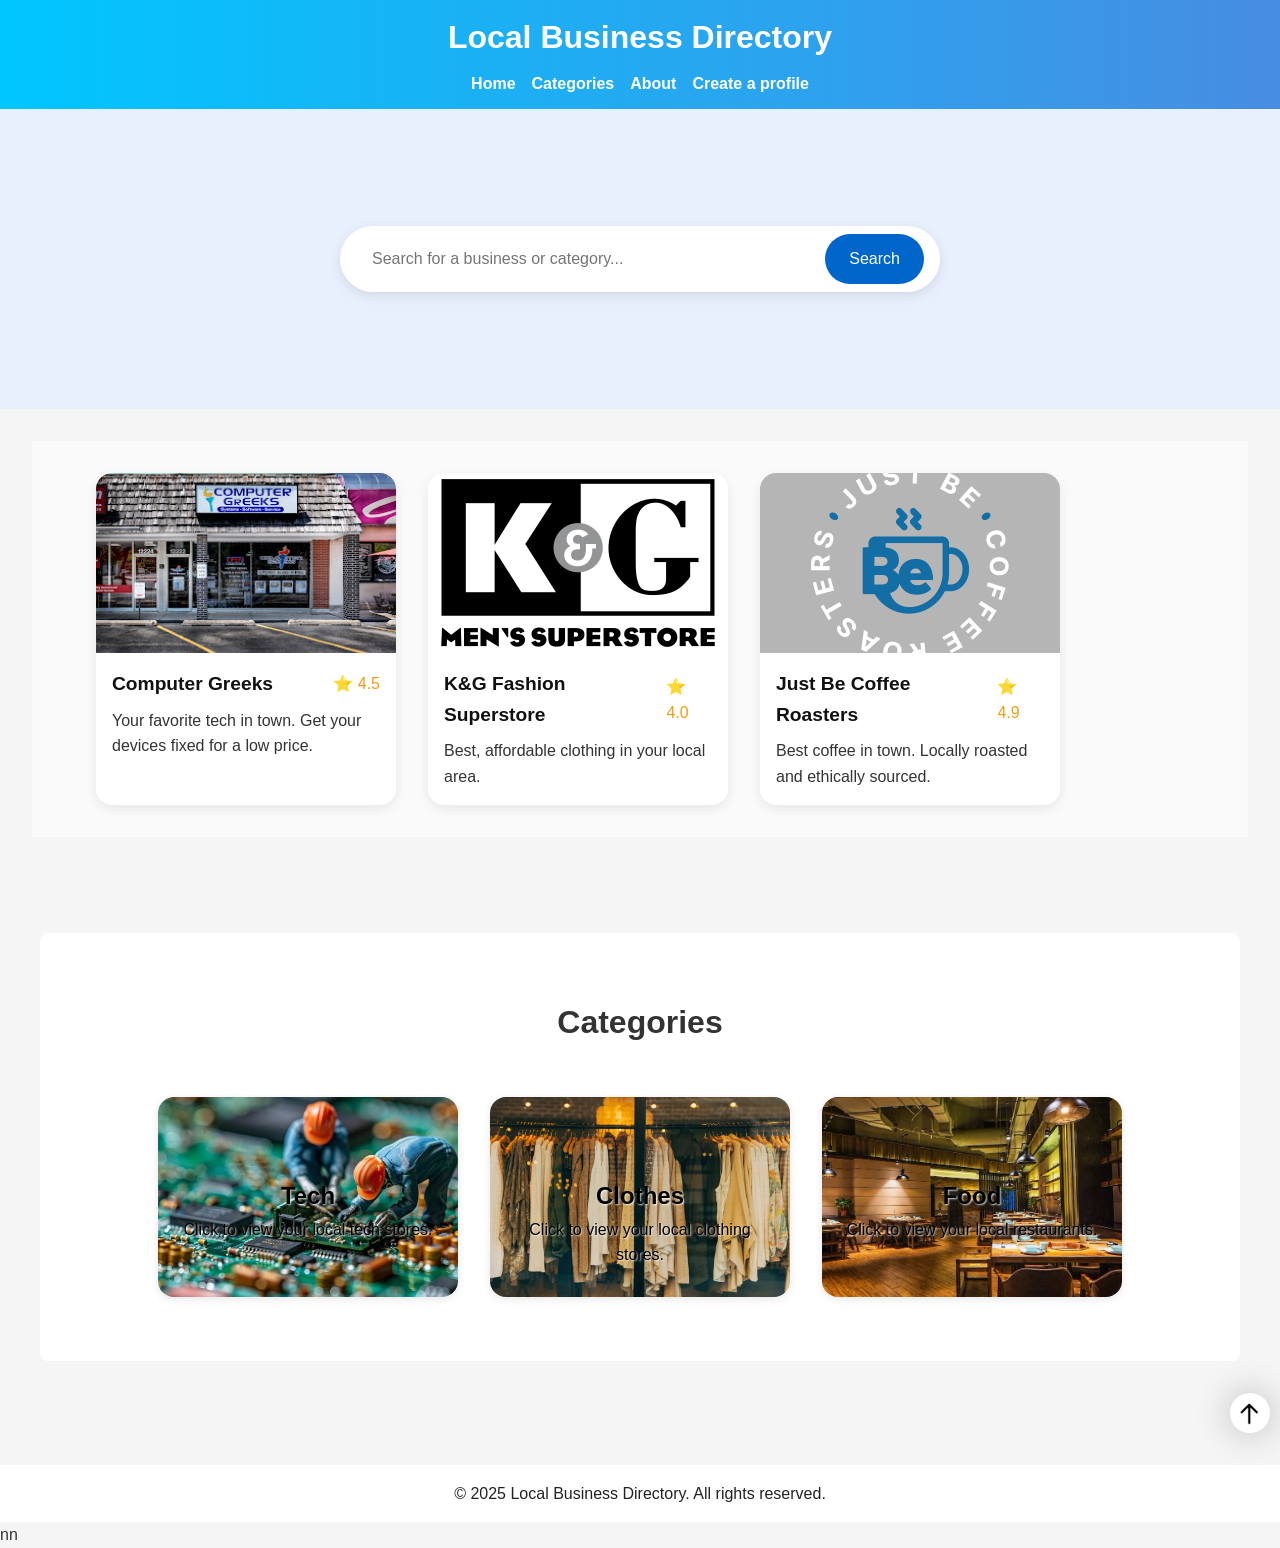
<file: index.html>
<!DOCTYPE html>
<html lang="en">
<head>
  <meta charset="UTF-8" />
  <meta name="viewport" content="width=device-width, initial-scale=1.0" />
  <title>Local Business Directory</title>
  <link rel="stylesheet" href="styles/mainPage/general.css"/>
  <link rel="stylesheet" href="styles/mainPage/website-header.css" />
</head>
  <body>
    <header id="home">
      <h1>Local Business Directory</h1>
      <nav>
        <ul>
          <li><a class="nav_link" href="#home">Home</a></li>
          <li><a class="nav_link" href="#categories">Categories</a></li>
          <li><a class="nav_link" href="about.html">About</a></li>
          <li><a class="nav_link" href="create-a-profile.html">Create a profile</a></li>
        </ul>
      </nav>
    </header>

    <!-- Hero section -->
    <section id="hero-section" class="hero">
      <div class="hero-container">
        <div class="search-container">
          <input type="text" class="input" placeholder="Search for a business or category..." />
          <button class="search-button">Search</button>
        </div>
      </div>
    </section>


    <main>
      <!-- Business Listings -->
      <section class="business-listing">
        <div class="business-card-grid js-business-card-grid"> 
        </div>
      </section>

      <!-- category section -->
      <section id="categories" class="category-list">
        <div class="category-text">Categories</div>
        <div class="category-layout">

          <a href="categories/tech.html" class="category-card" target="_blank">
            <img src="images/category/tech-category.jpg" alt="Tech Category">
            <div class="category-name">Tech</div>
            <div class="category-info">Click to view your local tech stores.</div>
          </a>

          <a href="categories/clothing.html" class="category-card" target="_blank">
            <img src="images/category/cloth-category.webp" alt="Clothing Category">
            <div class="category-name">Clothes</div>
            <div class="category-info">Click to view your local clothing stores.</div>
          </a>

          <a href="categories/food.html" class="category-card" target="_blank">
            <img src="images/category/food-category.jpg" alt="Food Category">
            <div class="category-name">Food</div>
            <div class="category-info">Click to view your local restaurants.</div>
          </a>

        </div>
      </section>
    </main>

    <div class="arrow">
      <div class="arrow-container">
          <a class="image-anchor" href="#home">
          <img class="arrow-image" src="images/arrow-pointing-up.png">
          </a>
      </div>
    </div>

    <footer>
      <p>&copy; 2025 Local Business Directory. All rights reserved.</p>
    </footer>

    <script type="module" src="scripts/main/homepage.js"></script>
    <script type="module" src="scripts/business-detail/detail.js"></script>
  </body>
</html> nn
</file>
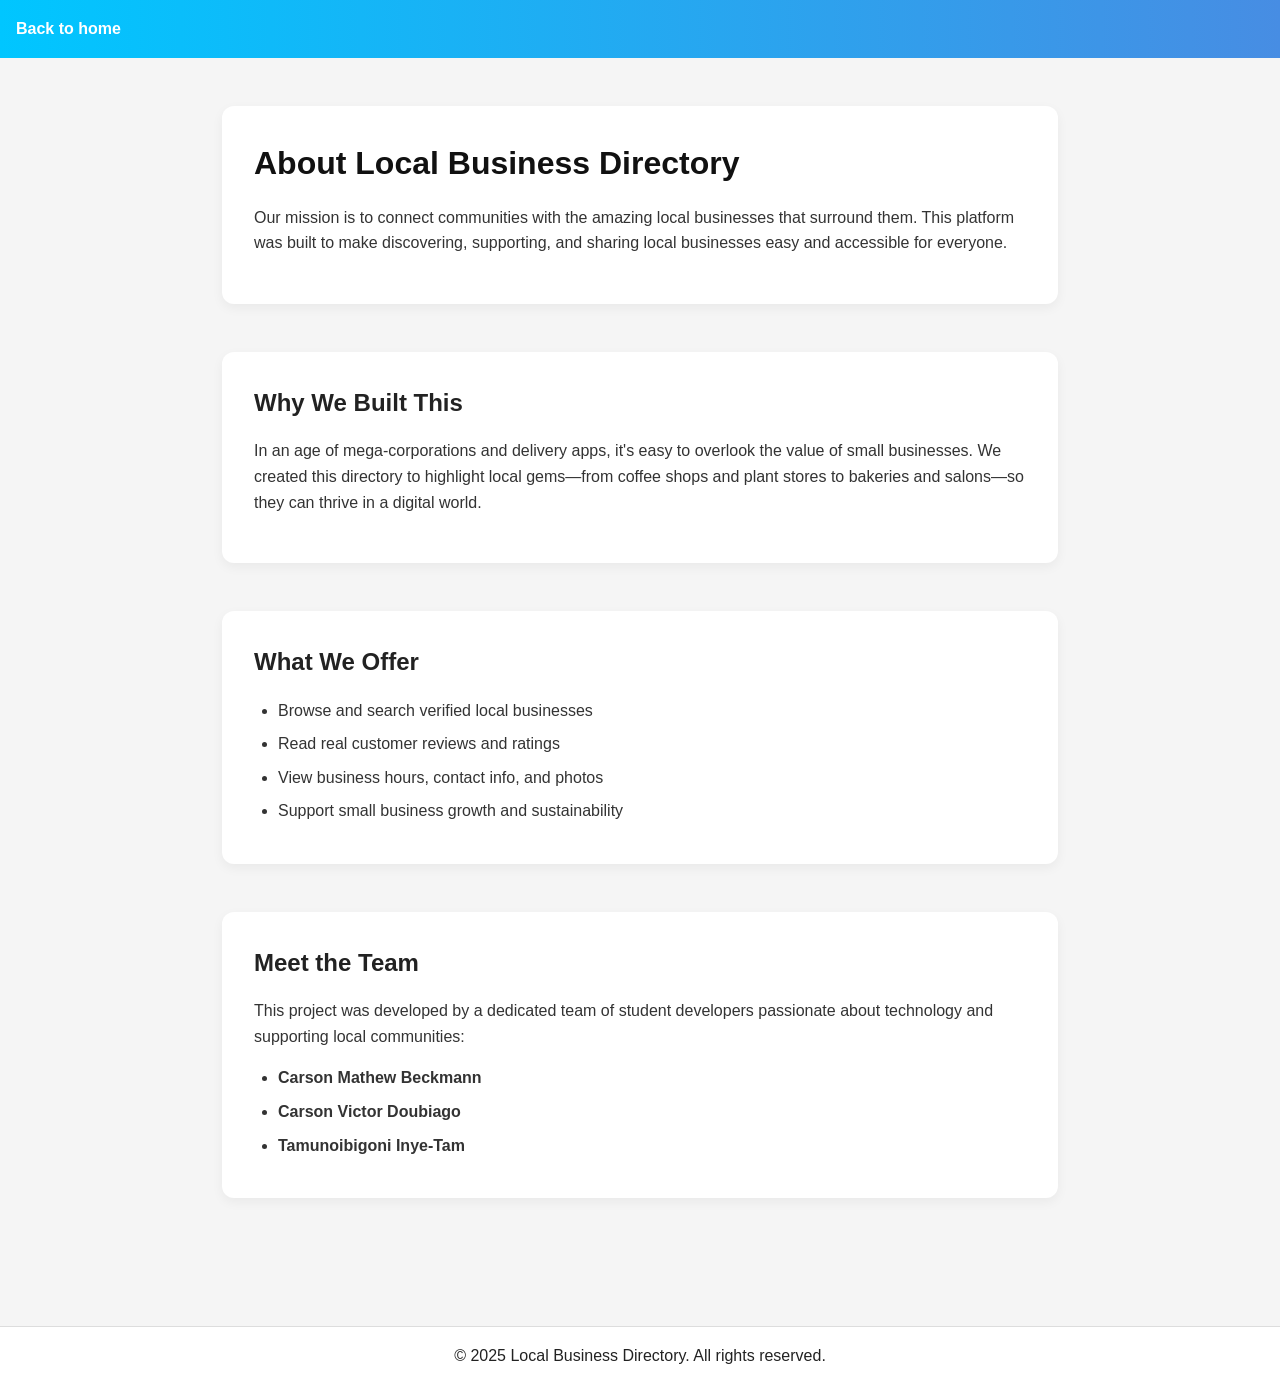
<file: about.html>
<!DOCTYPE html>
<html lang="en">
<head>
  <meta charset="UTF-8" />
  <meta name="viewport" content="width=device-width, initial-scale=1.0"/>
  <title>About Us - Local Business Directory</title>
  <link rel="stylesheet" href="styles/about/about.css" />
</head>
<body>
  <header>
    <nav>
      <a href="index.html">Back to home</a>
    </nav>
  </header>

  <main class="about-container">
    <section class="intro">
      <h1>About Local Business Directory</h1>
      <p>
        Our mission is to connect communities with the amazing local businesses that surround them.
        This platform was built to make discovering, supporting, and sharing local businesses easy and accessible for everyone.
      </p>
    </section>

    <section class="our-story">
      <h2>Why We Built This</h2>
      <p>
        In an age of mega-corporations and delivery apps, it's easy to overlook the value of small businesses.
        We created this directory to highlight local gems—from coffee shops and plant stores to bakeries and salons—so they can thrive in a digital world.
      </p>
    </section>

    <section class="features">
      <h2>What We Offer</h2>
      <ul>
        <li>Browse and search verified local businesses</li>
        <li>Read real customer reviews and ratings</li>
        <li>View business hours, contact info, and photos</li>
        <li>Support small business growth and sustainability</li>
      </ul>
    </section>

    <section class="team">
      <h2>Meet the Team</h2>
      <p>This project was developed by a dedicated team of student developers passionate about technology and supporting local communities:</p>
      <ul>
        <li><strong>Carson Mathew Beckmann</strong></li>
        <li><strong>Carson Victor Doubiago</strong></li>
        <li><strong>Tamunoibigoni Inye-Tam</strong></li>
      </ul>
    </section>
  </main>

  <footer>
    <p>&copy; 2025 Local Business Directory. All rights reserved.</p>
  </footer>
</body>
</html>
</file>
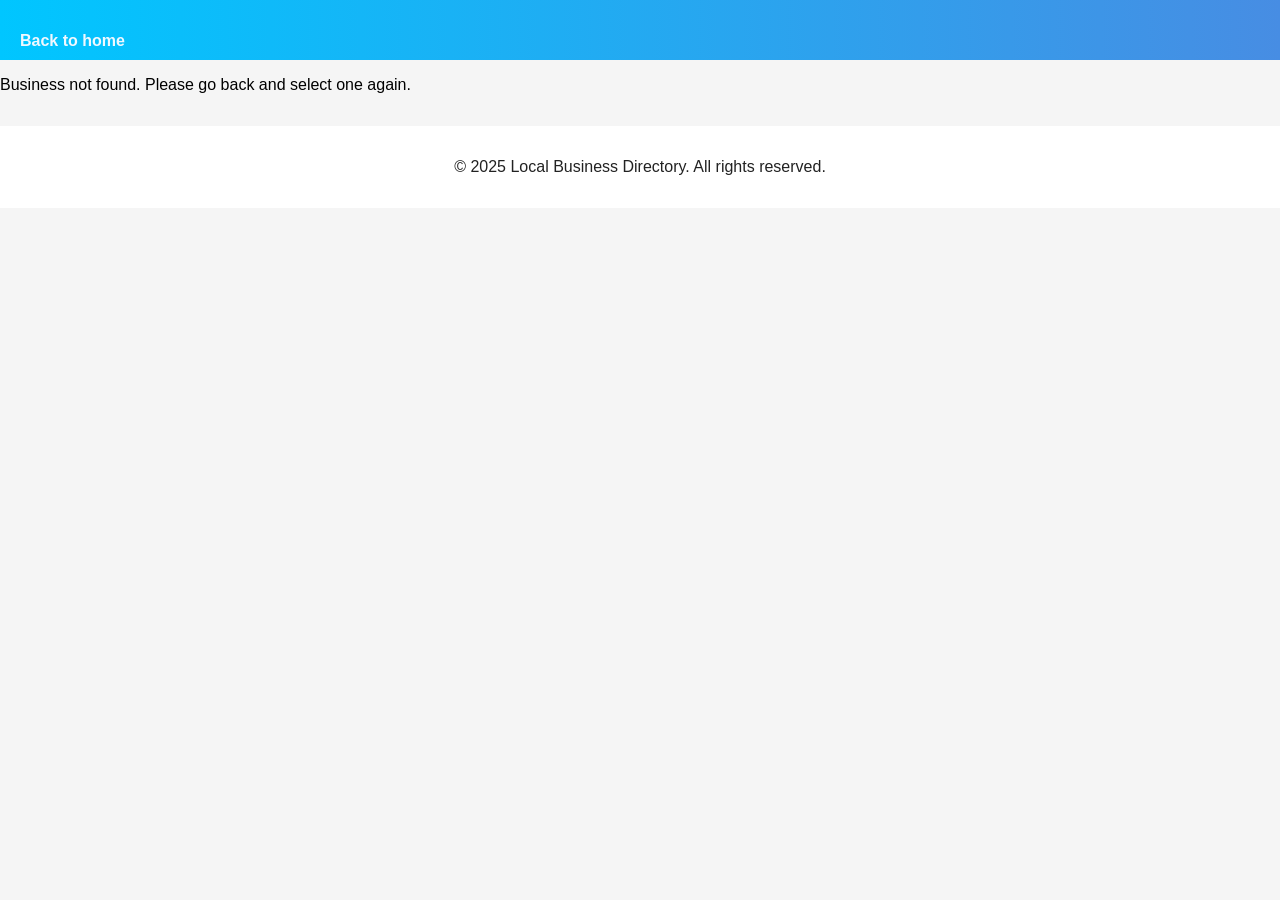
<file: business-detail.html>
<!DOCTYPE html>
<html>
  <head>
    <title>{Business Name}</title>
    <link rel="stylesheet" href="styles/businessDetail/business-detail-header.css"> 
    <link rel="stylesheet" href="styles/businessDetail/business-detail.css">
  </head>
  <body>
    <header>
      <nav>
        <a class="back-to-home" href="index.html">Back to home</a>
      </nav>
    </header>

    <div class="js-business-image"></div>

   <footer>
      <p>&copy; 2025 Local Business Directory. All rights reserved.</p>
    </footer>

    <script type="module" src="scripts/business-detail/detail.js"></script>
  </body>
</html>
</file>
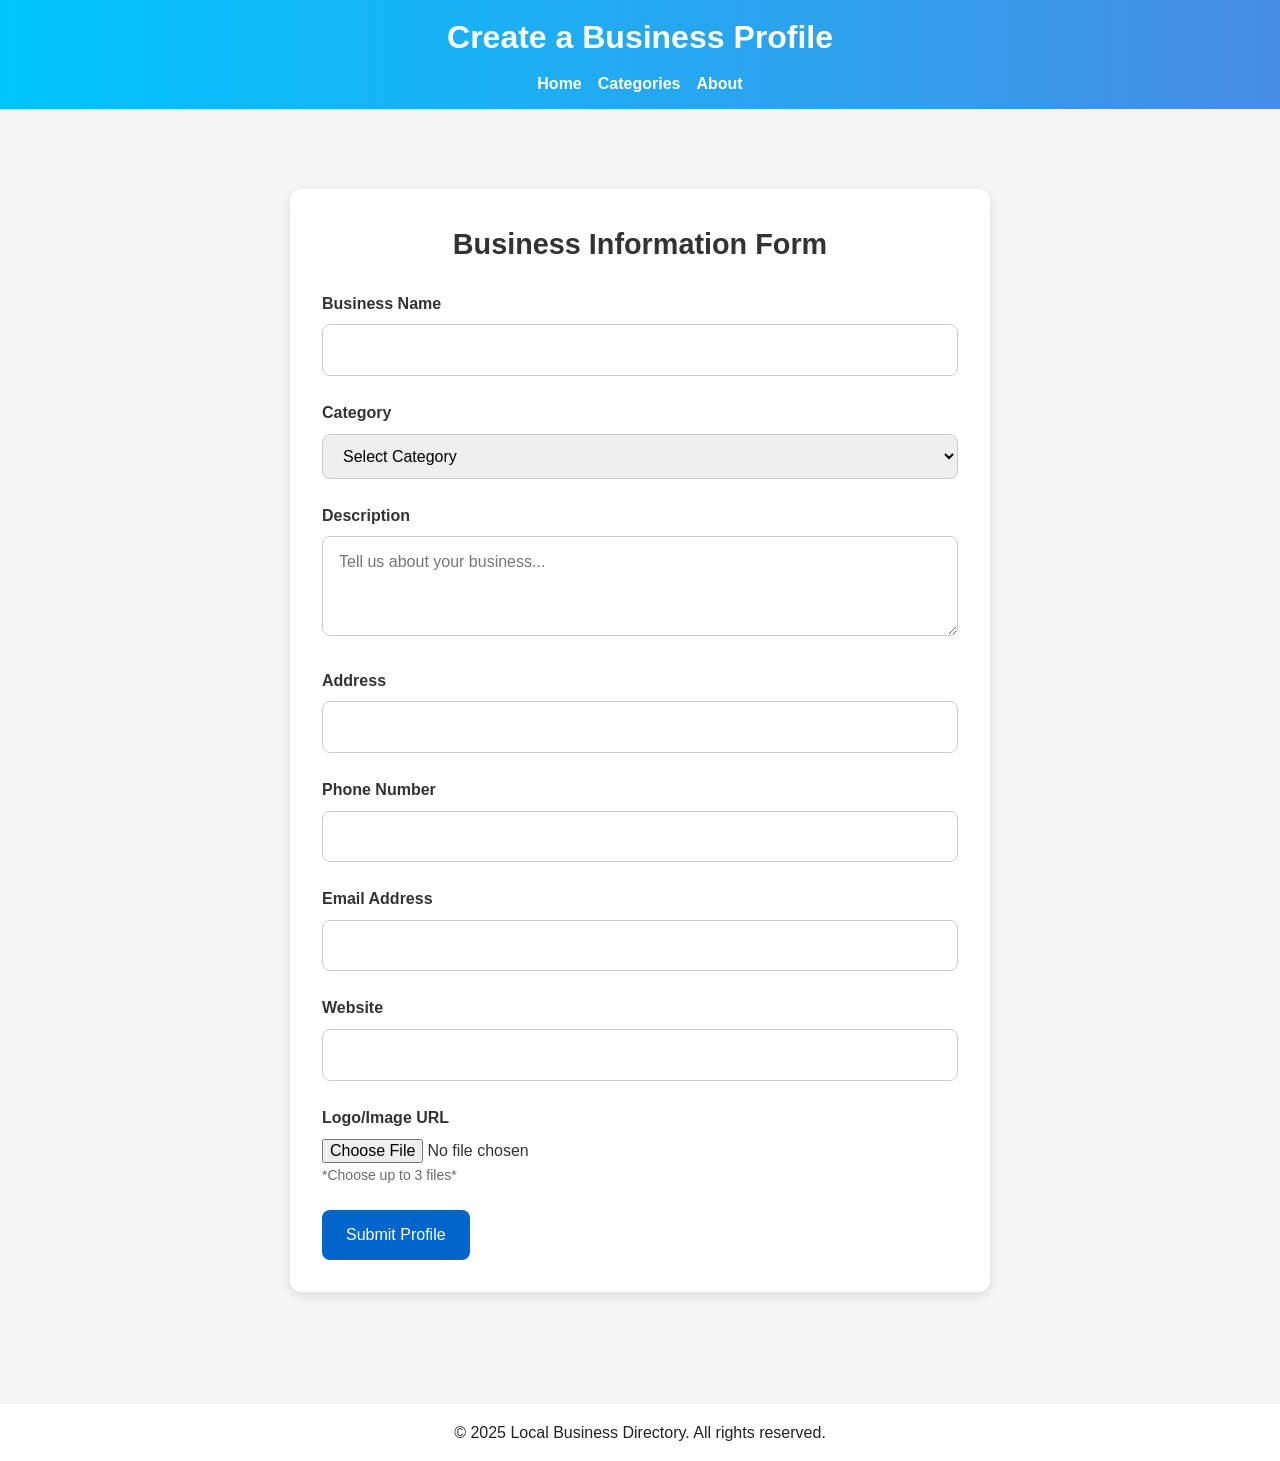
<file: create-a-profile.html>
<!DOCTYPE html>
<html lang="en">
<head>
  <meta charset="UTF-8" />
  <meta name="viewport" content="width=device-width, initial-scale=1.0"/>
  <title>Create a Business Profile</title>
  <link rel="stylesheet" href="styles/mainPage/general.css"/>
  <link rel="stylesheet" href="styles/mainPage/website-header.css"/>
  <link rel="stylesheet" href="styles/create-a-profile/signUp.css">
</head>
<body>
  <header id="home">
    <h1>Create a Business Profile</h1>
    <nav>
      <ul>
        <li><a href="index.html">Home</a></li>
        <li><a href="index.html#categories">Categories</a></li>
        <li><a href="about.html">About</a></li>
      </ul>
    </nav>
  </header>

  <main>
    <section class="form-section">
      <h2>Business Information Form</h2>
      <form enctype="multipart/form-data">
        <div>
          <label for="business-name">Business Name</label>
          <input type="text" id="business-name" name="business-name" required>
        </div>

        <div>
          <label for="category">Category</label>
          <select id="category" name="category" required>
            <option value="">Select Category</option>
            <option value="tech">Tech</option>
            <option value="food">Food</option>
            <option value="clothing">Clothing</option>
          </select>
        </div>

        <div>
          <label for="description">Description</label>
          <textarea id="description" name="description" placeholder="Tell us about your business..." required></textarea>
        </div>

        <div>
          <label for="address">Address</label>
          <input type="text" id="address" name="address">
        </div>

        <div>
          <label for="phone">Phone Number</label>
          <input type="text" id="phone" name="phone">
        </div>

        <div>
          <label for="email">Email Address</label>
          <input type="email" id="email" name="email">
        </div>

        <div>
          <label for="website">Website</label>
          <input type="url" id="website" name="website">
        </div>

        <div>
          <label for="image">Logo/Image URL</label>
          <input type="file" id="image" name="image" accept="image/*">
          <p class="upload-text">*Choose up to 3 files*</p>
        </div>

        <button type="submit">Submit Profile</button>
      </form>
    </section>
  </main>

  <footer>
    <p>&copy; 2025 Local Business Directory. All rights reserved.</p>
  </footer>
</body>
</html>
</file>
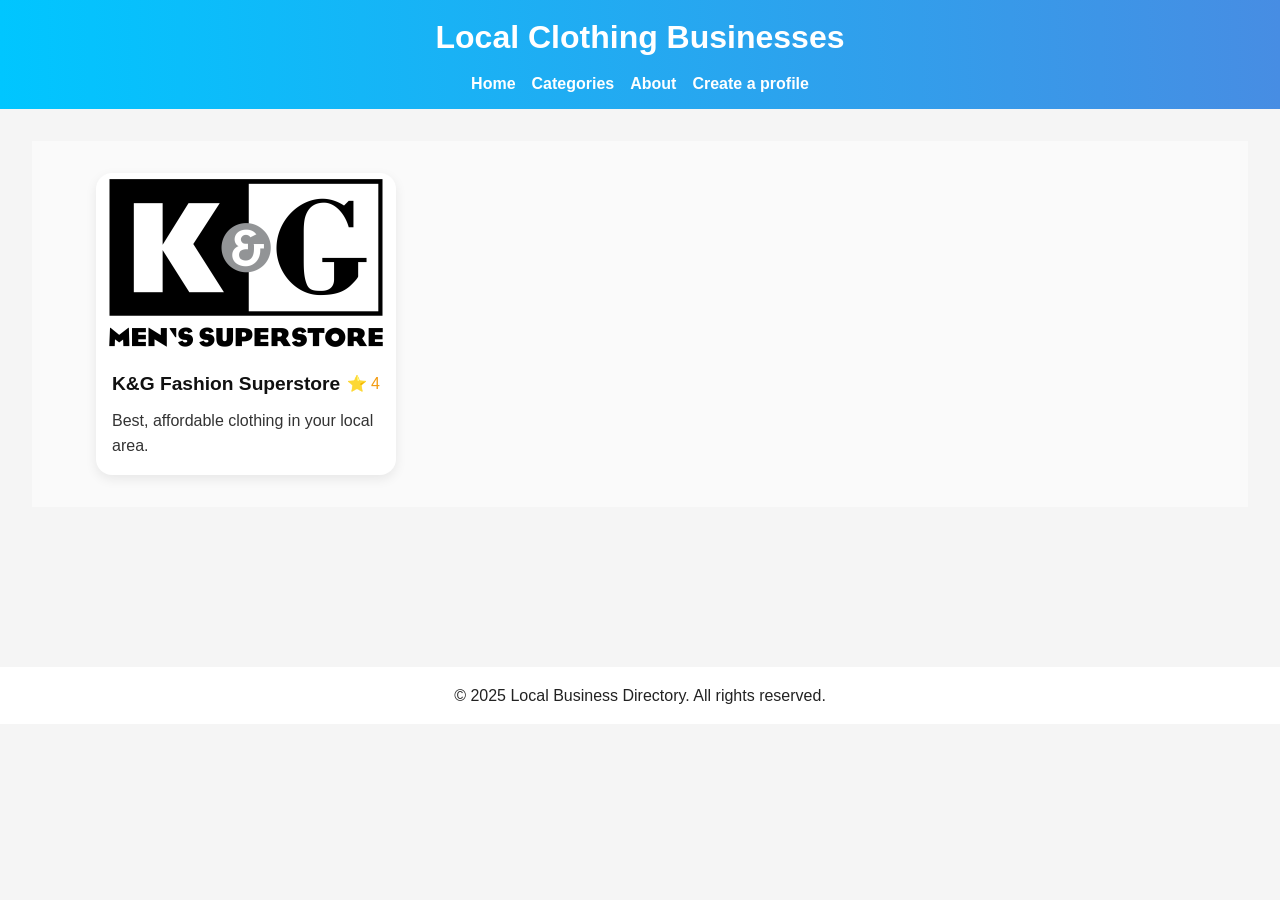
<file: categories/clothing.html>
<!DOCTYPE html>
<html lang="en">
<head>
  <meta charset="UTF-8" />
  <meta name="viewport" content="width=device-width, initial-scale=1.0"/>
  <title>Clothing Businesses</title>
  <link rel="stylesheet" href="../styles/mainPage/general.css"/>
  <link rel="stylesheet" href="../styles/mainPage/website-header.css"/>
</head>
<body>
  <header>
    <h1>Local Clothing Businesses</h1>
    <nav>
      <ul>
        <li><a href="../index.html">Home</a></li>
        <li><a href="../index.html#categories">Categories</a></li>
        <li><a href="../about.html">About</a></li>
        <li><a href="../create-a-profile.html">Create a profile</a></li>
      </ul>
    </nav>
  </header>

  <main>
    <section class="business-listing">
      <div class="business-card-grid"></div>
    </section>
  </main>

  <footer>
    <p>&copy; 2025 Local Business Directory. All rights reserved.</p>
  </footer>

  <script type="module" src="../scripts/categories/clothing.js"></script>
</body>
</html>
</file>
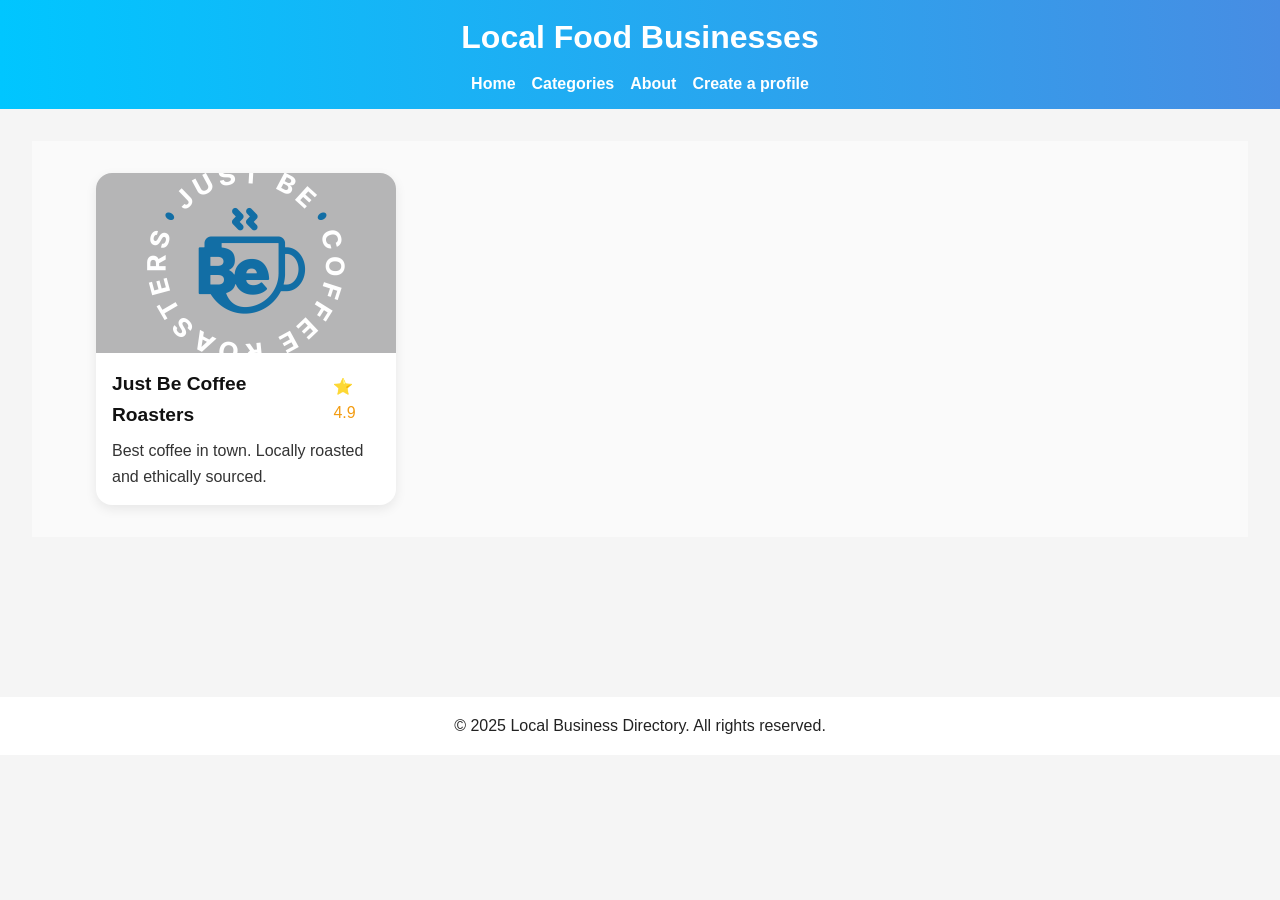
<file: categories/food.html>
<!DOCTYPE html>
<html lang="en">
<head>
  <meta charset="UTF-8" />
  <meta name="viewport" content="width=device-width, initial-scale=1.0"/>
  <title>Food Businesses</title>
  <link rel="stylesheet" href="../styles/mainPage/general.css"/>
  <link rel="stylesheet" href="../styles/mainPage/website-header.css"/>
</head>
<body>
  <header>
    <h1>Local Food Businesses</h1>
    <nav>
      <ul>
        <li><a href="../index.html">Home</a></li>
        <li><a href="../index.html#categories">Categories</a></li>
        <li><a href="../about.html">About</a></li>
        <li><a href="../create-a-profile.html">Create a profile</a></li>
      </ul>
    </nav>
  </header>

  <main>
    <section class="business-listing">
      <div class="business-card-grid"></div>
    </section>
  </main>

  <footer>
    <p>&copy; 2025 Local Business Directory. All rights reserved.</p>
  </footer>

  <script type="module" src="../scripts/categories/food.js"></script>
</body>
</html>
</file>
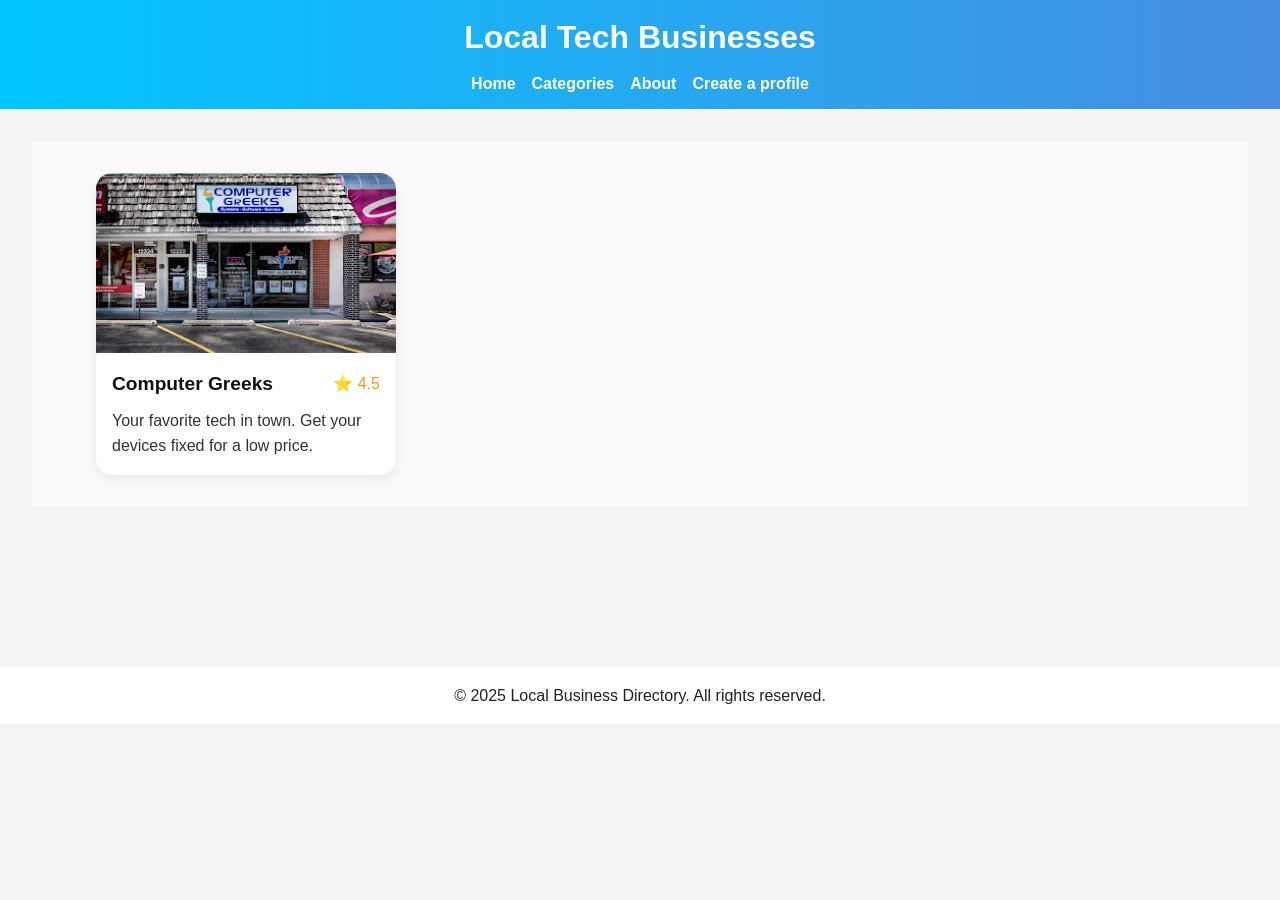
<file: categories/tech.html>
<!DOCTYPE html>
<html lang="en">
<head>
  <meta charset="UTF-8" />
  <meta name="viewport" content="width=device-width, initial-scale=1.0"/>
  <title>Tech Businesses</title>
  <link rel="stylesheet" href="../styles/mainPage/general.css"/>
  <link rel="stylesheet" href="../styles/mainPage/website-header.css"/>
</head>
<body>
  <header>
    <h1>Local Tech Businesses</h1>
    <nav>
      <ul>
        <li><a href="../index.html">Home</a></li>
        <li><a href="../index.html#categories">Categories</a></li>
        <li><a href="../about.html">About</a></li>
        <li><a href="../create-a-profile.html">Create a profile</a></li>
      </ul>
    </nav>
  </header>

  <main>
    <section class="business-listing">
      <div class="business-card-grid"></div>
    </section>
  </main>

  <footer>
    <p>&copy; 2025 Local Business Directory. All rights reserved.</p>
  </footer>

  <script type="module" src="../scripts/categories/tech.js"></script>
</body>
</html>
</file>
<file: styles/mainPage/general.css>
/* Reset / Base */
* {
  margin: 0;
  padding: 0;
  box-sizing: border-box;
}

html {
  scroll-behavior: smooth;
}

html, body {
  height: 100%;
}

img, picture, video, canvas, svg {
  display: block;
  max-width: 100%;
}

input, button, textarea, select {
  font: inherit;
}

body {
  font-family: 'Segoe UI', sans-serif;
  line-height: 1.6;
  background: #f5f5f5;
  color: #333;
}

main {
  padding: 2rem;
}
main section {
  margin-bottom: 6rem;
}

/* Hero container with centered search */
.hero-container {
  display: flex;
  justify-content: center;
  align-items: center;
  min-height: 300px;
  background-color: #e8f0fe;
  padding: 2rem;
}

/* Search bar wrapper */
.search-container {
  display: flex;
  align-items: center;
  background: white;
  border-radius: 40px;
  box-shadow: 0 4px 12px rgba(0,0,0,0.1);
  padding: 0.5rem 1rem;
  max-width: 600px;
  width: 100%;
  gap: 0.5rem;
}

/* Input field */
.search-container input {
  flex: 1;
  border: none;
  outline: none;
  font-size: 1rem;
  padding: 0.75rem 1rem;
  border-radius: 40px;
}

/* Search button */
.search-button {
  background-color: #0066cc;
  color: white;
  border: none;
  border-radius: 40px;
  padding: 0.75rem 1.5rem;
  cursor: pointer;
  font-size: 1rem;
  transition: background-color 0.3s ease;
}

.search-button:hover {
  background-color: #004c99;
}


/*Business listing section*/
.business-listing {
  padding: 32px 64px;
  background-color: #fafafa;
}

.business-card-grid {
  display: flex;
  flex-wrap: wrap;
  gap: 32px;
  justify-content: flex-start;
}

.business-card {
  display: flex;
  flex-direction: column;
  background: #fff;
  border-radius: 16px;
  box-shadow: 0 4px 12px rgba(0, 0, 0, 0.08);
  overflow: hidden;
  width: 300px;
  transition: transform 0.2s ease;
}

.business-card:hover {
  transform: translateY(-4px);
}

.card-img {
  width: 100%;
  height: 180px;
  object-fit: cover;
}

.business-info {
  padding: 16px;
}

.business-name-rating {
  display: flex;
  justify-content: space-between;
  align-items: center;
  margin-bottom: 8px;
}

.business-name-rating h3 {
  font-size: 1.2rem;
  margin: 0;
  color: #111;
}

.rating {
  font-size: 1rem;
  color: #f39c12;
}


/* Category Section */
.category-list {
  background: white;
  border-radius: 8px;
  padding: 4rem 2rem;
  text-align: center;
  font-family: Arial, sans-serif;
  max-width: 1200px;
  margin: 0 auto;
}

.category-text {
  font-size: 2rem;
  font-weight: bold;
  margin-bottom: 3rem;
}

/* Horizontal row with centered layout */
.category-layout {
  display: flex;
  justify-content: center;
  gap: 2rem;
  flex-wrap: wrap; /* Allow wrap on small screens */
}


.category-card {
  position: relative;
  width: 300px;
  height: 200px;
  border-radius: 16px;
  overflow: hidden;
  cursor: pointer;
  transition: transform 0.3s ease;
  box-shadow: 0 2px 8px rgba(0,0,0,0.1);
}

.category-card:hover {
  transform: translateY(-6px);
}

/* Image and hover fade */
.category-card img {
  width: 100%;
  height: 100%;
  object-fit: cover;
  transition: opacity 0.5s ease;
}

.category-card:hover img {
  opacity: 0.3;
}

/* Overlay text */
.category-name,
.category-info {
  position: absolute;
  left: 50%;
  transform: translateX(-50%);
  color: #000;
  text-shadow: 1px 1px 2px rgba(255,255,255,0.8);
  text-align: center;
  width: 100%;
  padding: 0 1rem;
}

.category-name {
  top: 40%;
  font-size: 1.5rem;
  font-weight: bold;
}

.category-info {
  top: 60%;
  font-size: 1rem;
}

/*Arrow point up*/
.arrow {
  display: flex;
  flex: 1;
  height: 40px;
  justify-content: end;
  margin-right: 10px;
}

.arrow-container {
  display: inline-flex;
  justify-content: center;
  align-items: center;
  height: 40px;
  width: 40px;
  cursor: pointer;
  background-color: white;
  border-radius: 50%;
  box-shadow: 0 0 35px 3px rgba(0, 0, 0, 0.2);
  transition: transform 0.3s ease-in, box-shadow 0.3s ease-in;
}

.arrow-container:hover {
  transform: translateY(-5px) scale(1.05);
}

.arrow-container:active {
  transform: translateY(-2px) scale(0.98);
}

.arrow-container:focus {
  outline: 2px solid #0066cc;
  outline-offset: 2px;
}

.image-anchor {
  display: inline-flex;
  justify-content: center;
}

.arrow-image {
  height: 60%;
  width: 60%;
}

/* Footer section */
footer {
  background: #fff;
  color: #222;
  text-align: center;
  padding: 1rem;
  margin-top: 2rem;
}
</file>
<file: styles/mainPage/website-header.css>
header {
  background-image: linear-gradient(90deg, #00c6ff, #478de3);
  color: white;
  padding: 12px;
  text-align: center;
}

header h1 {
  margin-bottom: 0.5rem;
}

nav ul {
  list-style: none;
  display: flex;
  justify-content: center;
  gap: 1rem;
}

nav a {
  color: white;
  text-decoration: none;
  font-weight: bold;
}

nav a:hover {
  text-decoration: underline;
}
</file>
<file: styles/about/about.css>
* {
  margin: 0;
  padding: 0;
  box-sizing: border-box;
}

html {
  scroll-behavior: smooth;
}

body {
  font-family: 'Segoe UI', sans-serif;
  line-height: 1.6;
  background-color: #f5f5f5;
  color: #333;
  min-height: 100vh;
  display: flex;
  flex-direction: column;
}

header {
  background-image: linear-gradient(90deg, #00c6ff, #478de3);
  color: white;
  padding: 1rem;
  text-align: center;
}

nav {
  display: flex;
  justify-content: start;
  gap: 2rem;
}

nav a {
  color: white;
  text-decoration: none;
  font-weight: bold;
  font-size: 1rem;
}

nav a:hover,
nav a.active {
  text-decoration: underline;
}

/* Main container */
.about-container {
  padding: 3rem 2rem;
  max-width: 900px;
  margin: 0 auto;
  flex: 1;
}

/* Section styling */
.about-container section {
  margin-bottom: 3rem;
  background: #fff;
  border-radius: 12px;
  padding: 2rem;
  box-shadow: 0 4px 12px rgba(0,0,0,0.05);
}

/* Headings */
.about-container h1 {
  font-size: 2rem;
  color: #111;
  margin-bottom: 1rem;
}

.about-container h2 {
  font-size: 1.5rem;
  color: #222;
  margin-bottom: 1rem;
}

/* Paragraphs */
.about-container p {
  font-size: 1rem;
  margin-bottom: 1rem;
}

/* Lists */
.about-container ul {
  list-style: disc;
  padding-left: 1.5rem;
  font-size: 1rem;
  color: #333;
}

.about-container li {
  margin-bottom: 0.5rem;
}

/* Footer */
footer {
  background: #fff;
  color: #222;
  text-align: center;
  padding: 1rem;
  margin-top: 2rem;
  border-top: 1px solid #ddd;
}
</file>
<file: styles/businessDetail/business-detail-header.css>
header {
  display: flex;
  flex-direction: column;
  justify-content: end;
  background-image: linear-gradient(90deg, #00c6ff, #478de3);
  color: whitesmoke;
  height: 40px;
}

.back-to-home {
  display: inline;
  cursor: pointer;
  text-decoration: none;
  color: aliceblue;
}

.back-to-home:hover {
  text-decoration: underline;
}
</file>
<file: styles/businessDetail/business-detail.css>
body {
  font-family: Arial, sans-serif;
  margin: 0;
  padding: 0;
  box-sizing: border-box;
  background: whitesmoke;
}

/* Header stays on top */
header {
  background-color: #333;
  color: white;
  padding: 10px 20px;
}

nav .back-to-home {
  cursor: pointer;
  font-weight: bold;
}

.main {
  border-bottom: 3px solid rgb(33, 33, 37);
  padding-bottom: 50px;
}

/* Image row with star rating */
.image-flex {
  display: flex;
  justify-content: center;
  margin: 20px 0;
}

.business-image-flex {
  display: flex;
  gap: 10px;
  align-items: flex-start;
}

.business-logo-container {
  position: relative;
  width: 200px;
  height: 150px;
}

.business-logo {
  width: 100%;
  height: 100%;
  object-fit: cover;
  border-radius: 6px;
}

/* Star rating over image */
.business-rating {
  position: absolute;
  bottom: 8px;
  left: 8px;
  background-color: rgba(0, 0, 0, 0.6);
  color: #fff;
  padding: 2px 6px;
  font-size: 14px;
  border-radius: 4px;
  display: flex;
  align-items: center;
  gap: 4px;
}

/* Description below image */
.business-profile {
  max-width: 1000px;
  margin: 40px auto;
  padding: 0 20px;
}

.-business-description {
  margin-bottom: 30px;
  line-height: 1.6;
}

/* Hours and contact side by side */
.hour-contact-container {
  display: flex;
  justify-content: space-between;
  align-items: flex-start;
  flex-wrap: wrap;
  gap: 20px;
}

.business-hours, .contact-information {
  display: flex;
  flex-direction: column;
  justify-content: space-between;
  flex: 1;
  min-width: 200px;
}

.contact-box {
  display: flex;
  flex-direction: column;
  height: 189.2px;

}

.business-hours div:first-child,
.contact-information {
  font-weight: bold;
}

.contact-information {
  align-items: end;
}

.contact, .address {
  font-weight: 400;
}

.week, .contact,.address {
  margin-top: 6px;
}

/* Comments section */
.comments-section {
  max-width: 1000px;
  margin: 60px auto;
  padding: 0 20px;
}

.comments-section h2 {
  margin-bottom: 20px;
}

.comment {
  border-top: 1px solid #ccc;
  padding: 16px 0;
}

.comment:last-child {
  border-bottom: 1px solid #ccc;
}

.comment-header {
  display: flex;
  align-items: center;
  gap: 8px;
  font-weight: bold;
  margin-bottom: 6px;
}

.comment-profile-container {
  width: 40px;
  height: 40px;
}

.comment-profile {
  width: 100%;
  height: 100%;
  object-fit: cover;
  border-radius: 50%;
}


.comment-stars {
  color: gold;
  font-size: 14px;
}

.comment-text {
  line-height: 1.5;
}

/* Footer section */
footer {
  background: #fff;
  color: #222;
  text-align: center;
  padding: 1rem;
  margin-top: 2rem;
}
</file>
<file: styles/create-a-profile/signUp.css>
.form-section {
      background: #fff;
      padding: 2rem;
      border-radius: 12px;
      max-width: 700px;
      margin: 3rem auto;
      box-shadow: 0 4px 12px rgba(0,0,0,0.1);
    }

    .form-section h2 {
      font-size: 1.8rem;
      margin-bottom: 1.5rem;
      text-align: center;
    }

    form {
      display: flex;
      flex-direction: column;
      gap: 1.5rem;
    }

    label {
      font-weight: 600;
      margin-bottom: 0.5rem;
      display: block;
      color: #333;
    }

    input[type="text"],
    input[type="email"],
    input[type="url"],
    textarea,
    select {
      padding: 0.75rem 1rem;
      border-radius: 8px;
      border: 1px solid #ccc;
      width: 100%;
      font-size: 1rem;
    }

    textarea {
      resize: vertical;
      min-height: 100px;
    }

    button[type="submit"] {
      background-color: #0066cc;
      color: white;
      border: none;
      padding: 0.75rem 1.5rem;
      font-size: 1rem;
      border-radius: 8px;
      cursor: pointer;
      transition: background-color 0.3s ease;
      align-self: flex-start;
    }

    .upload-text {
      font-size: 14px;
      color: rgb(109, 107, 107);
    }

    button[type="submit"]:hover {
      background-color: #004c99;
    }
</file>
